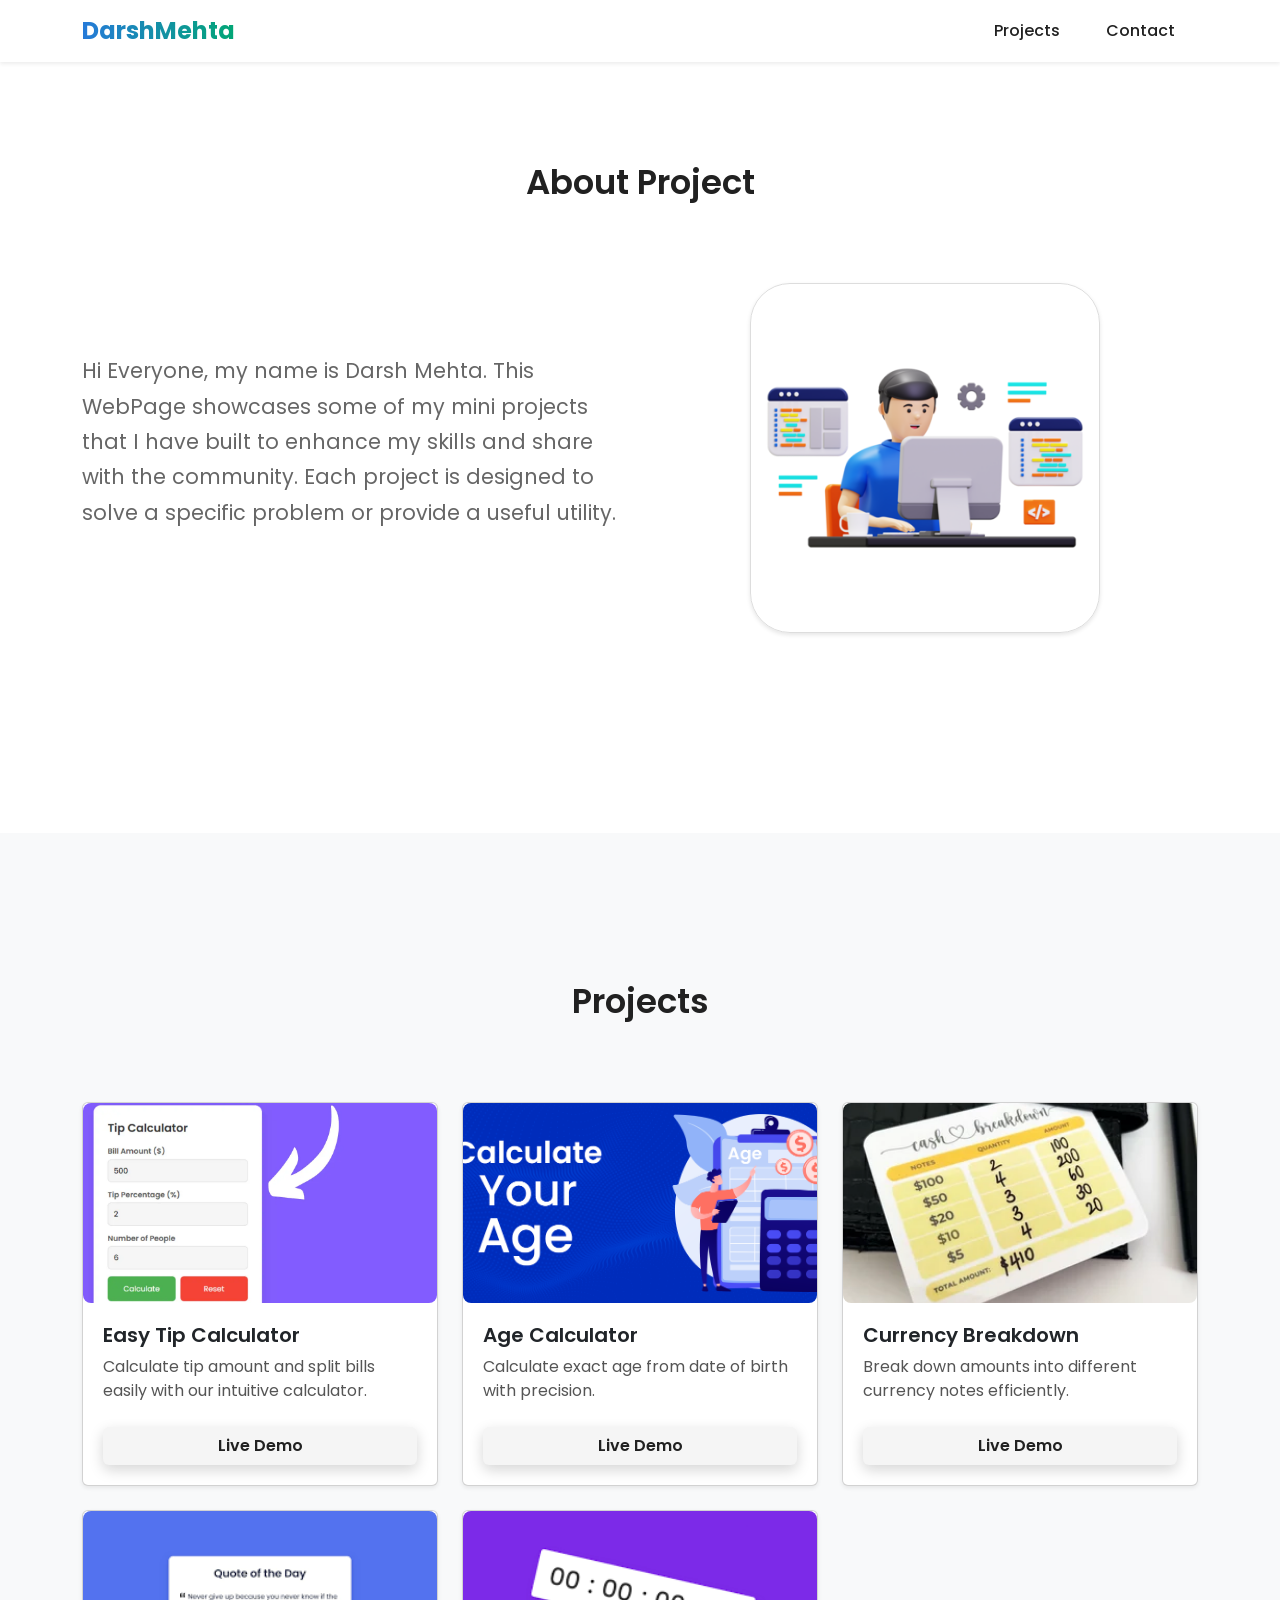
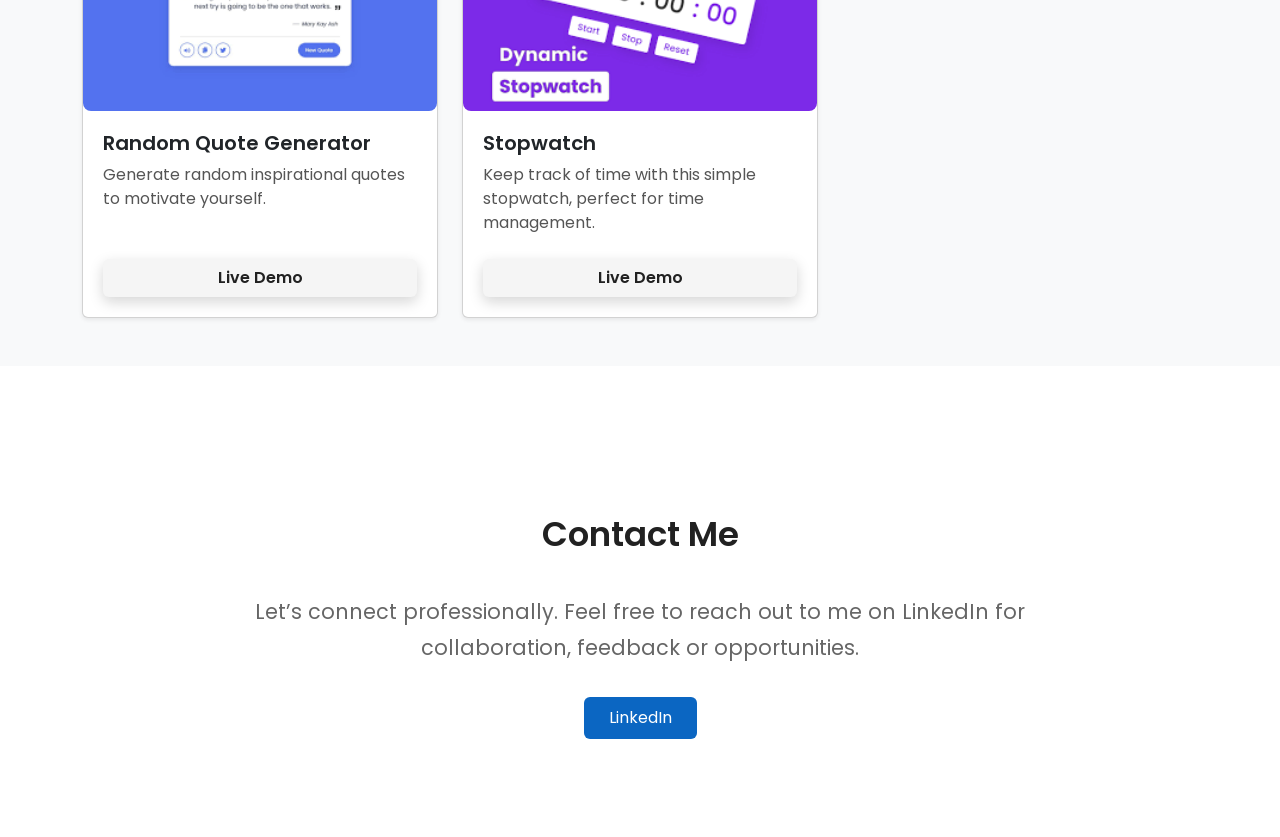
<file: index.html>
<!DOCTYPE html>
<html lang="en">
<head>
  <meta charset="UTF-8" />
  <meta name="viewport" content="width=device-width, initial-scale=1" />
  <title>Darsh Mehta - Mini JS Projects</title>
  <link href="https://cdn.jsdelivr.net/npm/bootstrap@5.3.3/dist/css/bootstrap.min.css" rel="stylesheet" />
  <link href="https://unpkg.com/aos@2.3.4/dist/aos.css" rel="stylesheet" />
  <link href="https://fonts.googleapis.com/css2?family=Poppins:wght@400;600&display=swap" rel="stylesheet" />
  <style>
    body {
      font-family: 'Poppins', sans-serif;
      background-color: #fff;
      color: #212121;
      scroll-behavior: smooth;
    }
    .navbar-brand {
      font-weight: 700;
      font-size: 1.5rem;
      background:linear-gradient(90deg, #267ad9, #01a675);
        -webkit-background-clip: text;
        -webkit-text-fill-color: transparent;
    }
    .nav-link {
      font-weight: 600;
      color: #212121;
      transition: color 0.3s ease;
      margin: 0px 15px;
    }
    .nav-item:hover .nav-link {
      color: #267ad9;
      border-bottom: 1px solid #267ad9;
    }
    .section-title {
      text-align: center;
      font-weight: 600;
      font-size: 2rem;
      margin-bottom: 1rem;
      margin-top: 100px;
    }
    .section-text {
      text-align: center;
      color: #666;
      font-size: 1.3rem;
      margin-bottom: 2rem;
      line-height: 1.7;
      max-width: 800px;
      margin-left: auto;
      margin-right: auto;
    }
    .img-fluid {
        border-radius: 40px;
        border: 1px solid #ddd;
        box-shadow: 0 2px 4px rgba(0, 0, 0, 0.1);
    }
    .card img {
      border-radius: 0.5rem;
      height: 200px;
      object-fit: cover;
    }
    .card-body {
        padding: 20px;  
    }
    .btn-custom {
      background: #f5f5f5;
      color: #212121;
      font-weight: 600;
      transition: all 0.3s ease;
      box-shadow: 0px 5px 14px rgba(10, 10, 10, 0.169);
    }
    .btn-custom:hover {
      background-color: #212121;
      color: #fff;
      font-weight: 600;
    }
    #about {
      margin-top: 80px;
      margin-bottom: 80px;
    }
    #about{
        margin-top: 100px;
        margin-bottom: 200px;
    }
    .section-title{
        font-size: 34px;
        margin-bottom: 80px;
    }
    .section-title1{
        font-size: 34px;
        margin-top: 100px;
        margin-bottom: 40px;
        font-weight: 600;
    }
    .card-title {
      font-size: 1.25rem;
      font-weight: 600;
    }
    .card-text{
        font-size: 1rem;
        color: #555;
        margin-bottom: 1.5rem;
    }
    .btn-custom1{
        margin-bottom: 50px;
        background-color: #0b66c2;
        color: #fff;
    }
    .btn-custom1:hover {
      background-color: #0a5aa2;
      color: #fff;
    }
  </style>
</head>
<body>

  <!-- Navbar -->
  <nav class="navbar navbar-expand-lg bg-white shadow-sm sticky-top">
    <div class="container">
      <a class="navbar-brand" href="#">DarshMehta</a>
      <button class="navbar-toggler" type="button" data-bs-toggle="collapse" data-bs-target="#navbarNav">
        <span class="navbar-toggler-icon"></span>
      </button>
      <div class="collapse navbar-collapse justify-content-end" id="navbarNav">
        <ul class="navbar-nav">
          <li class="nav-item"><a class="nav-link fw-medium" href="#projects">Projects</a></li>
          <li class="nav-item"><a class="nav-link fw-medium" href="#contact">Contact</a></li>
        </ul>
      </div>
    </div>
  </nav>

  <!-- About Section -->
<section id="about" data-aos="fade-up">
  <div class="container">
    <h2 class="section-title">About Project</h2>
    <div class="row align-items-center">
      <!-- Text Column -->
      <div class="col-md-6 mb-4 mb-md-0">
        <p class="section-text text-md-start text-left">
            Hi Everyone, my name is Darsh Mehta. This WebPage showcases some of my mini projects that I have built to enhance my skills and share with the community.
            Each project is designed to solve a specific problem or provide a useful utility.
        </p>
      </div>

      <!-- Image Column -->
      <div class="col-md-6 text-center">
        <img src="3d-coder-working-on-website-illustration-png.webp" alt="Darsh Mehta Photo" class="img-fluid" style="max-height: 350px; object-fit: cover;">
      </div>
    </div>
  </div>
</section>

  <!-- Projects Section -->
  <section id="projects" class="py-5 bg-light">
    <div class="container">
      <h2 class="section-title" data-aos="fade-up">Projects</h2>
      <div class="row g-4">
        <div class="col-md-6 col-lg-4" data-aos="zoom-in" data-aos-delay="100">
          <div class="card h-100 shadow-sm">
            <img src="TipCalc.webp" class="card-img-top" alt="Tip Calculator" />
            <div class="card-body d-flex flex-column">
              <h5 class="card-title">Easy Tip Calculator</h5>
              <p class="card-text">Calculate tip amount and split bills easily with our intuitive calculator.</p>
              <a href="tip.html" class="btn btn-custom mt-auto">Live Demo</a>
            </div>
          </div>
        </div>
        <div class="col-md-6 col-lg-4" data-aos="zoom-in" data-aos-delay="200">
          <div class="card h-100 shadow-sm">
            <img src="age.png" class="card-img-top" alt="Age Calculator" />
            <div class="card-body d-flex flex-column">
              <h5 class="card-title">Age Calculator</h5>
              <p class="card-text">Calculate exact age from date of birth with precision.</p>
              <a href="Age.html" class="btn btn-custom mt-auto">Live Demo</a>
            </div>
          </div>
        </div>
        <div class="col-md-6 col-lg-4" data-aos="zoom-in" data-aos-delay="300">
          <div class="card h-100 shadow-sm">
            <img src="currency.webp" class="card-img-top" alt="Currency Breakdown" />
            <div class="card-body d-flex flex-column">
              <h5 class="card-title">Currency Breakdown</h5>
              <p class="card-text">Break down amounts into different currency notes efficiently.</p>
              <a href="currency.html" class="btn btn-custom mt-auto">Live Demo</a>
            </div>
          </div>
        </div>
        <div class="col-md-6 col-lg-4" data-aos="zoom-in" data-aos-delay="400">
          <div class="card h-100 shadow-sm">
            <img src="quote.png" class="card-img-top" alt="Quote Generator" />
            <div class="card-body d-flex flex-column">
              <h5 class="card-title">Random Quote Generator</h5>
              <p class="card-text">Generate random inspirational quotes to motivate yourself.</p>
              <a href="quote.html" class="btn btn-custom mt-auto">Live Demo</a>
            </div>
          </div>
        </div>
        <div class="col-md-6 col-lg-4" data-aos="zoom-in" data-aos-delay="500">
          <div class="card h-100 shadow-sm">
            <img src="Stopwatch.png" class="card-img-top" alt="Stopwatch" />
            <div class="card-body d-flex flex-column">
              <h5 class="card-title">Stopwatch</h5>
              <p class="card-text">Keep track of time with this simple stopwatch, perfect for time management.</p>
              <a href="stopwatch.html" class="btn btn-custom mt-auto">Live Demo</a>
            </div>
          </div>
        </div>
      </div>
    </div>
  </section>

  <!-- Contact Section -->
  <section id="contact" class="py-5">
    <div class="container text-center" data-aos="fade-up">
      <h2 class="section-title1">Contact Me</h2>
      <p class="section-text">Let’s connect professionally. Feel free to reach out to me on LinkedIn for collaboration, feedback or opportunities.</p>
      <a href="https://www.linkedin.com/in/darsh-mehta-0b266b306" target="_blank" class="btn btn-custom1 px-4 py-2">
        LinkedIn
      </a>
    </div>
  </section>

  <!-- Scripts -->
  <script src="https://cdn.jsdelivr.net/npm/bootstrap@5.3.3/dist/js/bootstrap.bundle.min.js"></script>
  <script src="https://unpkg.com/aos@2.3.4/dist/aos.js"></script>
  <script>
    AOS.init({
      duration: 1000,
      once: true,
    });
  </script>
</body>
</html>
</file>
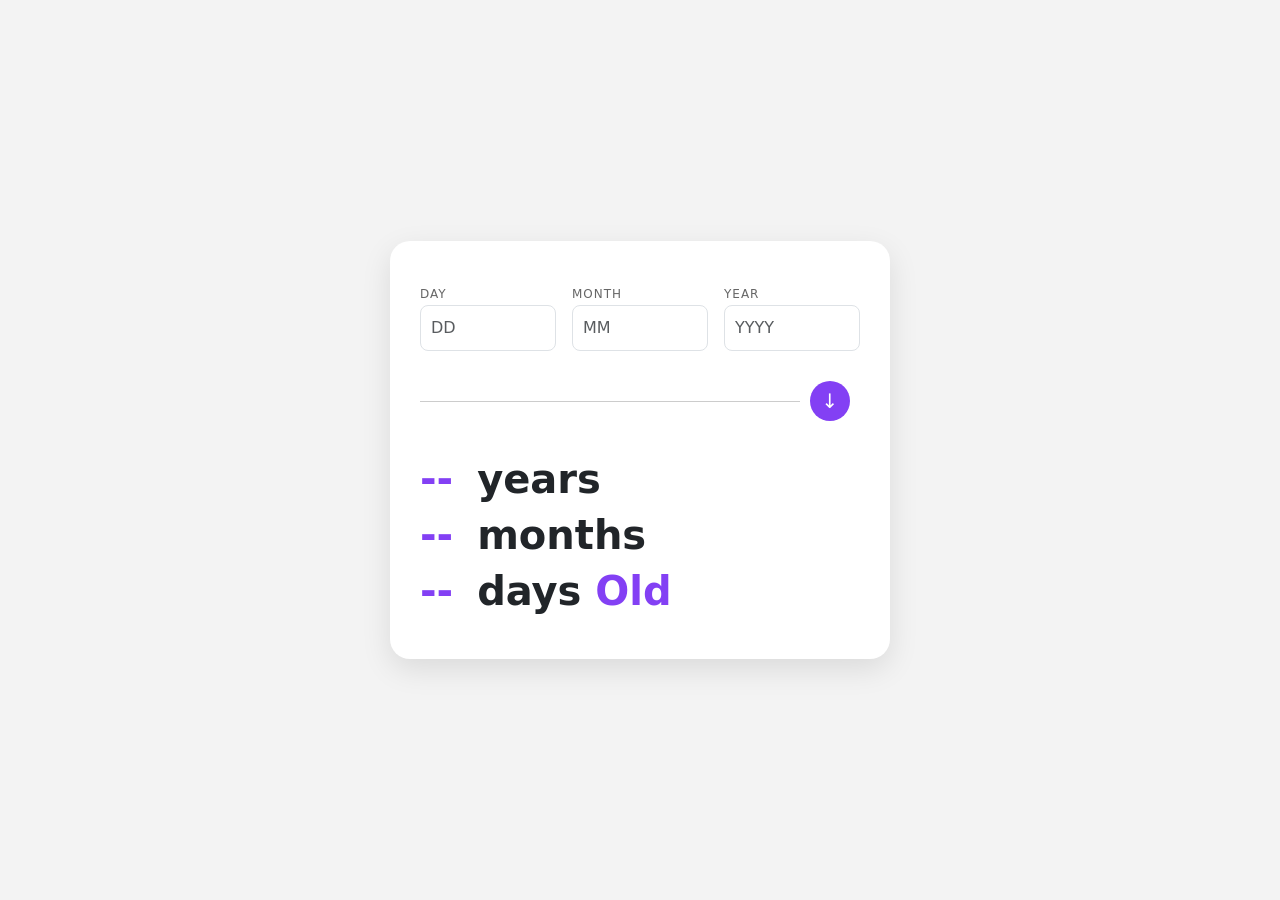
<file: Age.html>
<!DOCTYPE html>
<html lang="en">
<head>
  <meta charset="UTF-8">
  <title>Age Calculator</title>
  <meta name="viewport" content="width=device-width, initial-scale=1">

  <!-- Bootstrap 5 CSS CDN -->
  <link href="https://cdn.jsdelivr.net/npm/bootstrap@5.3.0/dist/css/bootstrap.min.css" rel="stylesheet">

  <style>
    body {
      background-color: #f3f3f3;
      display: flex;
      justify-content: center;
      align-items: center;
      height: 100vh;
      margin: 0;
    }

    .date-container {
      background-color: white;
      border-radius: 20px;
      padding: 40px 30px;
      max-width: 500px;
      width: 100%;
      box-shadow: 0 10px 30px rgba(0, 0, 0, 0.1);
    }

    label {
      font-size: 12px;
      color: #666;
      text-transform: uppercase;
      letter-spacing: 1px;
    }

    input.form-control {
      padding: 10px;
      font-size: 16px;
      border-radius: 8px;
    }

    .divider {
      display: flex;
      align-items: center;
      margin: 30px 0;
    }

    .divider::before {
      content: "";
      flex-grow: 1;
      height: 1px;
      background-color: #ccc;
    }

    .circle-icon {
      width: 40px;
      height: 40px;
      background-color: #8340f4;
      border-radius: 50%;
      color: white;
      display: flex;
      justify-content: center;
      align-items: center;
      font-size: 20px;
      margin: 0 10px;
      cursor: pointer;
    }

    .result {
      font-size: 40px;
      font-weight: bold;
      line-height: 1.4;
    }

    .result span {
      color: #8340f4;
      margin-right: 10px;
    }

    @media (max-width: 576px) {
      .result {
        font-size: 28px;
      }
    }
  </style>
</head>
<body>

  <div class="date-container">
    <form id="ageForm">
      <div class="row g-3">
        <div class="col-4">
          <label for="day">Day</label>
          <input type="number" class="form-control" id="day" placeholder="DD" min="1" max="31">
        </div>
        <div class="col-4">
          <label for="month">Month</label>
          <input type="number" class="form-control" id="month" placeholder="MM" min="1" max="12">
        </div>
        <div class="col-4">
          <label for="year">Year</label>
          <input type="number" class="form-control" id="year" placeholder="YYYY" min="1900" max="2100">
        </div>
      </div>
    </form>

    <div class="divider">
      <div class="circle-icon" onclick="calculateAge()">↓</div>
    </div>

    <div class="result">
      <div><span id="years">--</span> years</div>
      <div><span id="months">--</span> months</div>
      <div><span id="days">--</span> days <span>Old</span></div>
    </div>
  </div>

  <script>
    function calculateAge() {
      const day = parseInt(document.getElementById("day").value);
      const month = parseInt(document.getElementById("month").value) - 1; // JS months start at 0
      const year = parseInt(document.getElementById("year").value);

      if (isNaN(day) || isNaN(month) || isNaN(year)) {
        alert("Please enter a valid date.");
        return;
      }

      const birthDate = new Date(year, month, day);
      const today = new Date();

      if (birthDate > today) {
        alert("Birth date cannot be in the future.");
        return;
      }

      let ageYears = today.getFullYear() - birthDate.getFullYear();
      let ageMonths = today.getMonth() - birthDate.getMonth();
      let ageDays = today.getDate() - birthDate.getDate();

      if (ageDays < 0) {
        ageMonths--;
        const prevMonth = new Date(today.getFullYear(), today.getMonth(), 0);
        ageDays += prevMonth.getDate();
      }

      if (ageMonths < 0) {
        ageYears--;
        ageMonths += 12;
      }

      document.getElementById("years").textContent = ageYears;
      document.getElementById("months").textContent = ageMonths;
      document.getElementById("days").textContent = ageDays;
    }
  </script>

  <!-- Bootstrap 5 JS -->
  <script src="https://cdn.jsdelivr.net/npm/bootstrap@5.3.0/dist/js/bootstrap.bundle.min.js"></script>
</body>
</html>
</file>
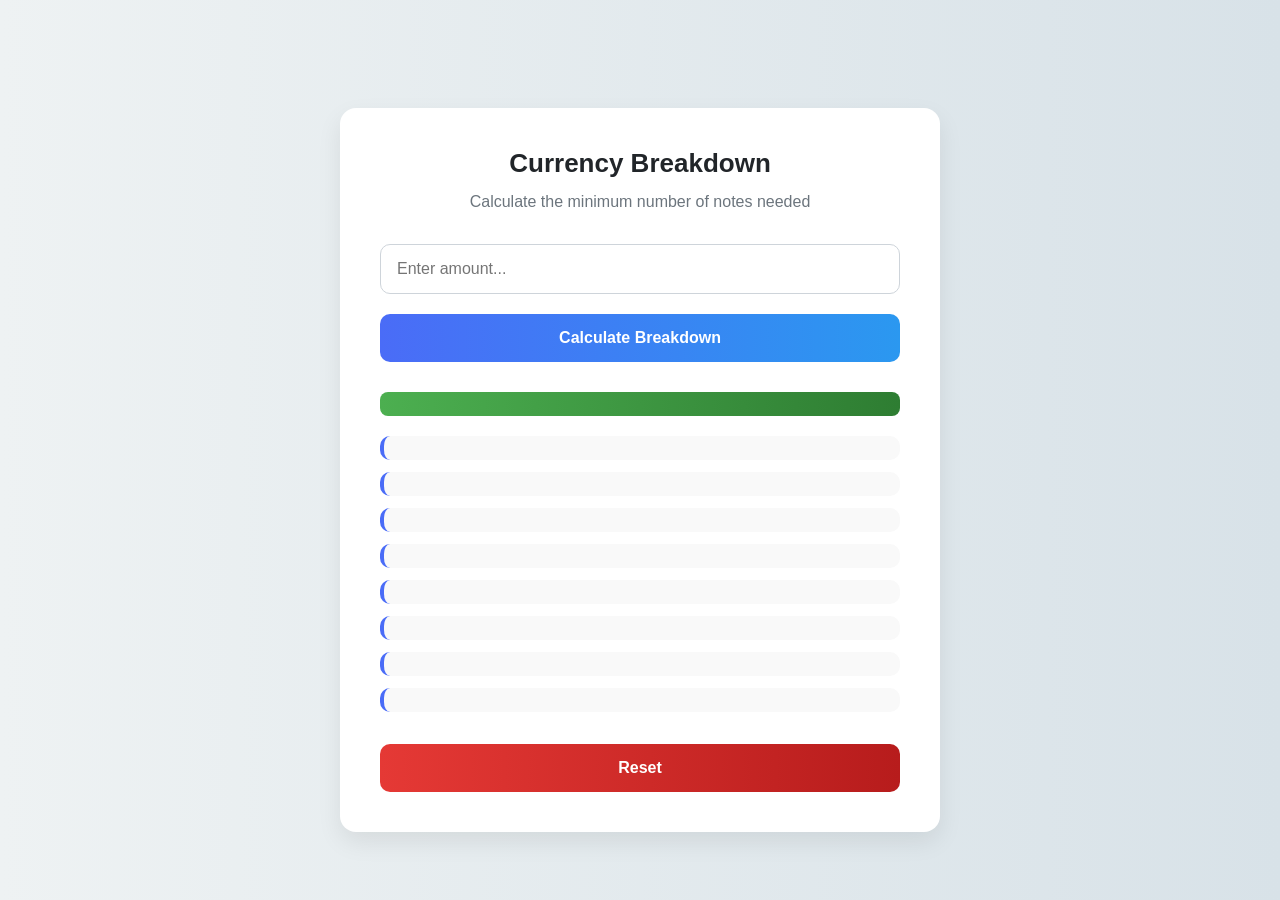
<file: currency.html>
<!DOCTYPE html>
<html lang="en">
<head>
  <meta charset="UTF-8" />
  <meta name="viewport" content="width=device-width, initial-scale=1.0"/>
  <title>Modern Currency Breakdown</title>
  <link href="https://cdn.jsdelivr.net/npm/bootstrap@5.3.3/dist/css/bootstrap.min.css" rel="stylesheet">

  <style>
    :root {
      --main-gradient: linear-gradient(to right, #4a6cf7, #2b98f0);
      --success-gradient: linear-gradient(to right, #4CAF50, #2e7d32);
      --danger-gradient: linear-gradient(to right, #e53935, #b71c1c);
    }

    * {
      box-sizing: border-box;
      margin: 0;
      padding: 0;
    }

    body {
      background: linear-gradient(to right, #eef2f3, #d8e2e8);
      font-family: 'Segoe UI', sans-serif;
      min-height: 100vh;
      display: flex;
      align-items: center;
      justify-content: center;
      padding: 20px;
    }

    .card-box {
      width: 100%;
      max-width: 600px;
      background: #fff;
      border-radius: 16px;
      box-shadow: 0 10px 25px rgba(0, 0, 0, 0.08);
      padding: 40px;
      margin-top: 40px;
    }

    h1 {
      font-size: 26px;
      font-weight: 600;
      text-align: center;
      margin-bottom: 10px;
    }

    p.description {
      text-align: center;
      color: #6c757d;
      margin-bottom: 30px;
    }

    input[type="number"] {
      width: 100%;
      padding: 12px 16px;
      border: 1px solid #ced4da;
      border-radius: 10px;
      font-size: 16px;
      margin-bottom: 20px;
    }

    button {
      width: 100%;
      padding: 12px;
      font-size: 16px;
      font-weight: 600;
      border: none;
      border-radius: 10px;
      color: white;
      background: var(--main-gradient);
      transition: 0.3s ease;
    }

    button:hover {
      transform: translateY(-2px);
      box-shadow: 0 6px 12px rgba(74, 108, 247, 0.4);
    }

    .total-amount {
      background: var(--success-gradient);
      color: white;
      padding: 12px;
      border-radius: 8px;
      font-weight: 600;
      text-align: center;
      margin: 30px 0 20px;
    }

    .currency-item {
      background: #f9f9f9;
      border-left: 4px solid #4a6cf7;
      padding: 12px 16px;
      border-radius: 10px;
      margin-bottom: 12px;
    }

    .currency-item.zero {
      opacity: 0.4;
      pointer-events: none;
    }

    .currency-note {
      font-weight: 600;
      font-size: 16px;
      color: #343a40;
    }

    .currency-total,
    .currency-remaining {
      font-size: 14px;
      color: #6c757d;
    }

    .reset-btn {
      margin-top: 20px;
      background: var(--danger-gradient);
    }

    @media (max-width: 576px) {
      .card-box {
        padding: 25px;
      }

      h1 {
        font-size: 22px;
      }

      .currency-note {
        font-size: 15px;
      }
    }
  </style>
</head>
<body>

  <div class="card-box">
    <h1>Currency Breakdown</h1>
    <p class="description">Calculate the minimum number of notes needed</p>

    <input type="number" id="amount" placeholder="Enter amount..." />
    <button onclick="calculate()">Calculate Breakdown</button>

    <div id="Result" class="hide">
      <div class="total-amount" id="totalAmount"></div>

      <!-- Currency Items -->
      <div class="currency-item" id="twoThousand">
        <div class="currency-note" id="twoT"></div>
        <div class="currency-total" id="twoTH"></div>
        <div class="currency-remaining" id="cur1"></div>
      </div>

      <div class="currency-item" id="fiveHundred">
        <div class="currency-note" id="fiveH"></div>
        <div class="currency-total" id="fiveH1"></div>
        <div class="currency-remaining" id="cur2"></div>
      </div>

      <div class="currency-item" id="twoHundred">
        <div class="currency-note" id="twoH"></div>
        <div class="currency-total" id="twoH1"></div>
        <div class="currency-remaining" id="cur3"></div>
      </div>

      <div class="currency-item" id="oneHundred">
        <div class="currency-note" id="oneH"></div>
        <div class="currency-total" id="oneH1"></div>
        <div class="currency-remaining" id="cur4"></div>
      </div>

      <div class="currency-item" id="fifty">
        <div class="currency-note" id="fiveT"></div>
        <div class="currency-total" id="fiveT1"></div>
        <div class="currency-remaining" id="cur5"></div>
      </div>

      <div class="currency-item" id="twenty">
        <div class="currency-note" id="two"></div>
        <div class="currency-total" id="two1"></div>
        <div class="currency-remaining" id="cur6"></div>
      </div>

      <div class="currency-item" id="ten">
        <div class="currency-note" id="ten"></div>
        <div class="currency-total" id="ten1"></div>
        <div class="currency-remaining" id="cur7"></div>
      </div>

      <div class="currency-item" id="one">
        <div class="currency-note" id="one"></div>
        <div class="currency-total" id="one1"></div>
        <div class="currency-remaining" id="cur8"></div>
      </div>

      <button class="reset-btn" onclick="resetBreakdown()">Reset</button>
    </div>
  </div>

  <script>
    function calculate() {
      const amountInput = document.getElementById("amount");
      let amount = parseInt(amountInput.value);

      if (!amount || amount <= 0) {
        alert("Please enter a valid amount!");
        return;
      }

      const result = document.getElementById("Result");
      result.classList.remove("hide");

      document.getElementById("totalAmount").innerText = `Total Amount: ₹${amount.toLocaleString()}`;

      const breakdowns = [
        { denom: 2000, ids: ["twoT", "twoTH", "cur1"], container: "twoThousand" },
        { denom: 500, ids: ["fiveH", "fiveH1", "cur2"], container: "fiveHundred" },
        { denom: 200, ids: ["twoH", "twoH1", "cur3"], container: "twoHundred" },
        { denom: 100, ids: ["oneH", "oneH1", "cur4"], container: "oneHundred" },
        { denom: 50, ids: ["fiveT", "fiveT1", "cur5"], container: "fifty" },
        { denom: 20, ids: ["two", "two1", "cur6"], container: "twenty" },
        { denom: 10, ids: ["ten", "ten1", "cur7"], container: "ten" },
        { denom: 1, ids: ["one", "one1", "cur8"], container: "one" }
      ];

      for (let item of breakdowns) {
        let count = Math.floor(amount / item.denom);
        let total = count * item.denom;
        amount %= item.denom;

        const [noteEl, totalEl, remainEl] = item.ids.map(id => document.getElementById(id));
        const container = document.getElementById(item.container);

        if (count > 0) {
          noteEl.innerText = `₹${item.denom} Note: ${count}`;
          totalEl.innerText = `Total: ₹${total.toLocaleString()}`;
          remainEl.innerText = `Remaining: ₹${amount.toLocaleString()}`;
          container.classList.remove("zero");
        } else {
          noteEl.innerText = `₹${item.denom} Note: 0`;
          totalEl.innerText = `Total: ₹0`;
          remainEl.innerText = `Remaining: ₹${amount.toLocaleString()}`;
          container.classList.add("zero");
        }
      }
    }

    function resetBreakdown() {
      window.location.reload();
    }

    document.getElementById("amount").addEventListener("keypress", function (event) {
      if (event.key === "Enter") {
        calculate();
      }
    });

    
  </script>
</body>
</html>
</file>
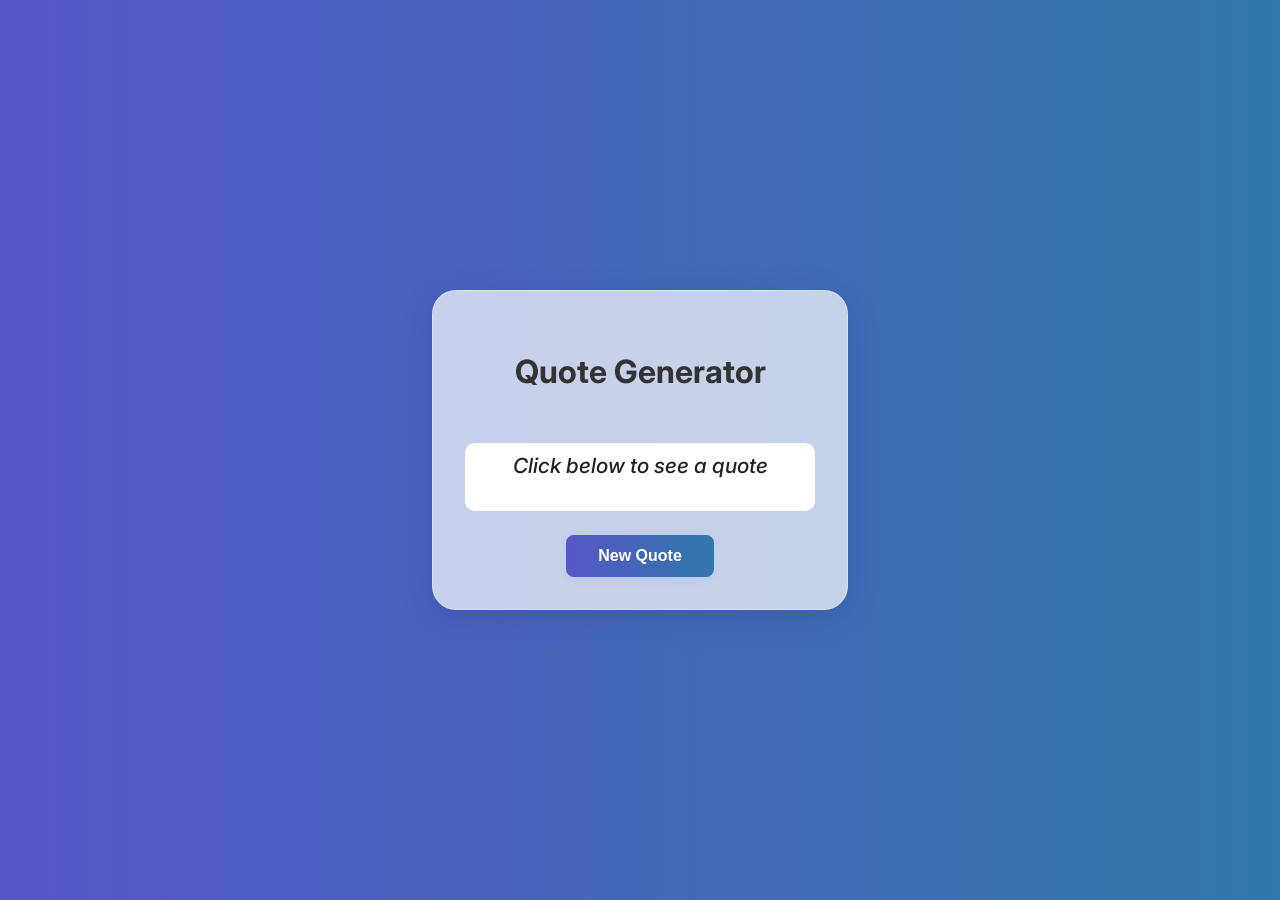
<file: Quote.html>
<!DOCTYPE html>
<html lang="en">
<head>
  <meta charset="UTF-8">
  <title>Random Quote Generator</title>
  <!-- Google Fonts: Inter -->
  <link href="https://fonts.googleapis.com/css2?family=Inter:wght@400;700&display=swap" rel="stylesheet">
  <style>
body {
  min-height: 100vh;
  margin: 0;
  display: flex;
  justify-content: center;
  align-items: center;
  background: linear-gradient(
        to right,rgb(86, 86, 199),rgb(48, 120, 169)
    );
  font-family: 'Inter', Arial, sans-serif;
}

.quote-box {
  background: rgba(255, 255, 255, 0.7);
  box-shadow: 0 8px 32px 0 rgba(31, 38, 135, 0.18);
  backdrop-filter: blur(8px);
  -webkit-backdrop-filter: blur(8px);
  border-radius: 24px;
  border: 1px solid rgba(255,255,255,0.3);
  padding: 40px 32px 32px 32px;
  width: 350px;
  text-align: center;
  transition: box-shadow 0.2s;
}

.quote-box:hover {
  box-shadow: 0 12px 40px 0 rgba(31, 38, 135, 0.22);
}

h1 {
  color: #333;
  font-size: 2rem;
  margin-bottom: 16px;
  font-weight: 700;
}

#author {
  color: #555;
  font-style: italic;
  font-size: 1.1rem;
  margin-bottom: 12px;
  min-height: 24px;
}

#quote {
  color: #222;
  font-size: 1.3rem;
  font-weight: 500;
  margin: 0 0 24px 0;
  min-height: 48px;
  transition: color 0.2s;
}

button {
  padding: 12px 32px;
 background: linear-gradient(
        to right,rgb(86, 86, 199),rgb(48, 120, 169)
    );
  border: none;
  border-radius: 8px;
  color: #fff;
  font-size: 1rem;
  font-weight: 600;
  cursor: pointer;
  box-shadow: 0 2px 8px rgba(80, 143, 255, 0.12);
  transition: background 0.2s, box-shadow 0.2s;
}
button:hover {
  background: linear-gradient(
        to right,rgb(107, 107, 198),rgb(63, 128, 172));
  box-shadow: 0 4px 16px rgba(80, 143, 255, 0.18);
}
#quote{
    /* background:linear-gradient(90deg, #cbdbf9 50%, #e8fff7 100%); */
    background-color: #fff;
    border: 0px solid;
    padding: 10px;
    border-radius: 10px;
    font-style: italic;
}
  </style>
</head>
<body>
  <div class="quote-box">
    <h1>Quote Generator</h1>
    <div id="author"></div>
    <div id="quote">Click below to see a quote</div>
    <button onclick="newQuote()">New Quote</button>
  </div>
  <script>
    const quotes = [
      { text: "Believe in yourself." },
      { text: "You are capable of amazing things." },
      { text: "Every moment is a fresh beginning." },
      { text: "Don't watch the clock; do what it does. Keep going."},
      { text: "Stay positive, work hard, make it happen."},
      { text: "Keep on Going, You got this." }
    ];

    function newQuote() {
      const randomIndex = Math.floor(Math.random() * quotes.length);
      document.getElementById("quote").innerText = quotes[randomIndex].text;
      
    }
  </script>
</body>
</html>
</file>
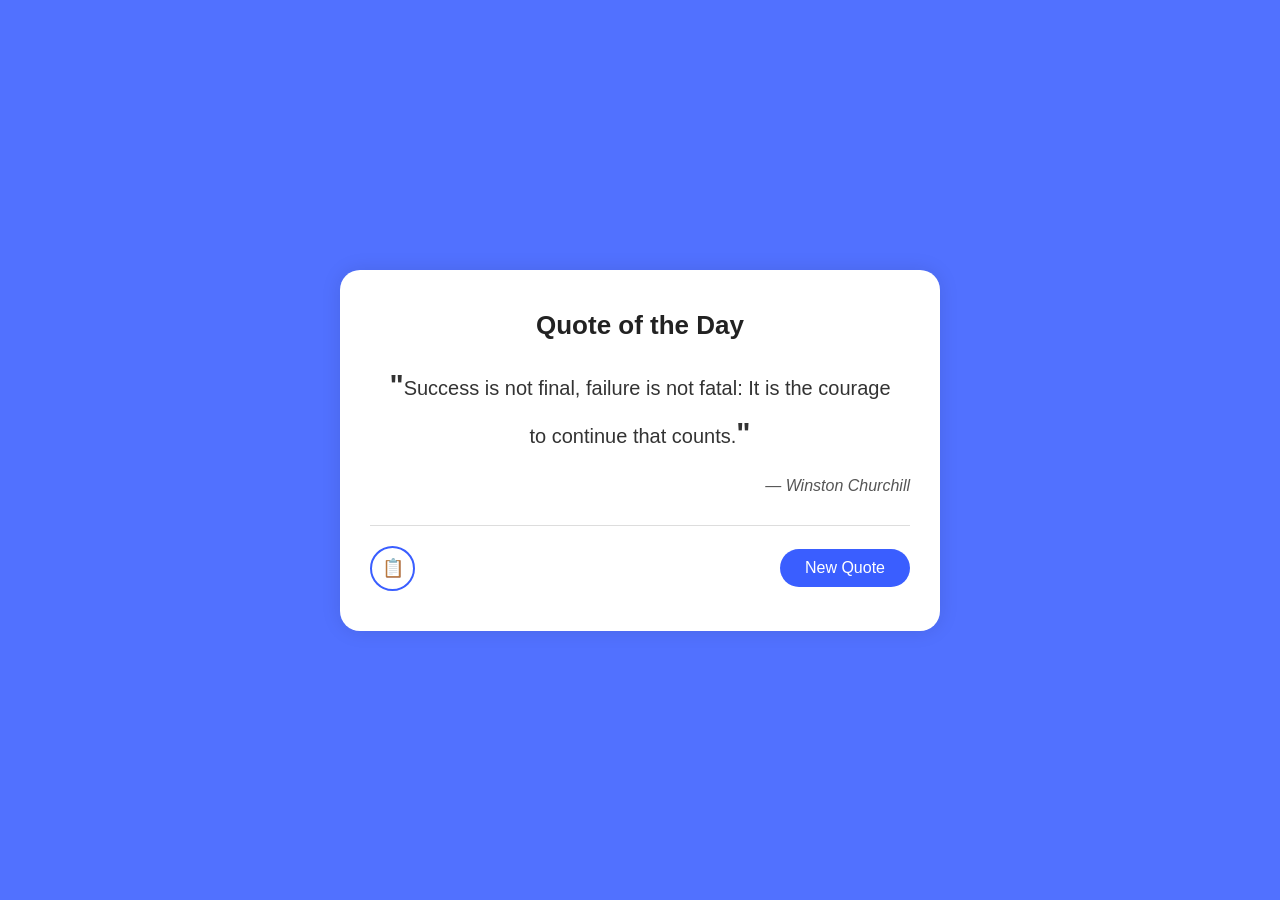
<file: quote.html>
<!DOCTYPE html>
<html lang="en">
<head>
  <meta charset="UTF-8" />
  <meta name="viewport" content="width=device-width, initial-scale=1.0"/>
  <title>Quote of the Day</title>
  <style>
    * {
      box-sizing: border-box;
      margin: 0;
      padding: 0;
    }

    body {
      font-family: 'Segoe UI', sans-serif;
      background: #3a5effe0;
      min-height: 100vh;
      display: flex;
      align-items: center;
      justify-content: center;
      padding: 20px;
    }

    .container {
      background: white;
      border-radius: 20px;
      padding: 40px 30px;
      width: 100%;
      max-width: 600px;
      box-shadow: 0 0 20px rgba(0,0,0,0.1);
      text-align: center;
    }

    h2 {
      font-size: 26px;
      font-weight: bold;
      margin-bottom: 20px;
      color: #222;
    }

    .quote {
      font-size: 20px;
      line-height: 1.6;
      margin: 20px 0;
      position: relative;
      padding: 0 10px;
      color: #333;
    }

    .quote::before,
    .quote::after {
      content: '"';
      font-size: 30px;
      color: #333;
      font-weight: bold;
    }

    .author {
      font-style: italic;
      color: #555;
      text-align: right;
      margin-top: 10px;
      font-size: 16px;
    }

    .buttons {
      display: flex;
      justify-content: space-between;
      align-items: center;
      margin-top: 30px;
      border-top: 1px solid #ddd;
      padding-top: 20px;
      flex-wrap: wrap;
      gap: 10px;
    }

    .left-buttons {
      display: flex;
      gap: 15px;
      flex-wrap: wrap;
    }

    .btn-icon {
      width: 45px;
      height: 45px;
      border: 2px solid #3a5eff;
      border-radius: 50%;
      display: flex;
      align-items: center;
      justify-content: center;
      cursor: pointer;
      transition: 0.3s;
      color: #3a5eff;
      font-size: 18px;
    }

    .btn-icon:hover {
      background: #3a5eff;
      color: white;
    }

    .new-quote-btn {
      background: #3a5eff;
      color: white;
      padding: 10px 25px;
      border: none;
      border-radius: 25px;
      font-size: 16px;
      cursor: pointer;
      transition: 0.3s;
    }

    .new-quote-btn:hover {
      background: #234adc;
    }

    @media (max-width: 480px) {
      .quote {
        font-size: 18px;
      }

      h2 {
        font-size: 22px;
      }

      .author {
        font-size: 14px;
      }

      .btn-icon {
        width: 40px;
        height: 40px;
        font-size: 16px;
      }

      .new-quote-btn {
        width: 100%;
        font-size: 15px;
        padding: 10px 0;
      }

      .buttons {
        flex-direction: column;
        align-items: stretch;
      }

      .left-buttons {
        justify-content: center;
        width: 100%;
      }
    }
  </style>
</head>
<body>
  <div class="container">
    <h2>Quote of the Day</h2>
    <div class="quote" id="quote">Loading...</div>
    <div class="author" id="author">—</div>

    <div class="buttons">
      <div class="left-buttons">
        <div class="btn-icon" onclick="copyQuote()">📋</div>
      </div>
      <button class="new-quote-btn" onclick="newQuote()">New Quote</button>
    </div>
  </div>

  <script>
    const quotes = [
      {
        quote: "Never give up because you never know if the next try is going to be the one that works.",
        author: "Mary Kay Ash"
      },
      {
        quote: "Success is not final, failure is not fatal: It is the courage to continue that counts.",
        author: "Winston Churchill"
      },
      {
        quote: "Life is what happens when you're busy making other plans.",
        author: "John Lennon"
      },
      {
        quote: "Believe you can and you're halfway there.",
        author: "Theodore Roosevelt"
      },
      {
        quote: "Don't watch the clock; do what it does. Keep going.",
        author: "Sam Levenson"
      }
    ];

    const quoteEl = document.getElementById('quote');
    const authorEl = document.getElementById('author');

    function newQuote() {
      const random = quotes[Math.floor(Math.random() * quotes.length)];
      quoteEl.textContent = random.quote;
      authorEl.textContent = "— " + random.author;
    }

    function copyQuote() {
      const text = `"${quoteEl.textContent}"\n${authorEl.textContent}`;
      navigator.clipboard.writeText(text);
      alert("Quote copied to clipboard!");
    }

    // Load a quote when page opens
    newQuote();
  </script>
</body>
</html>
</file>
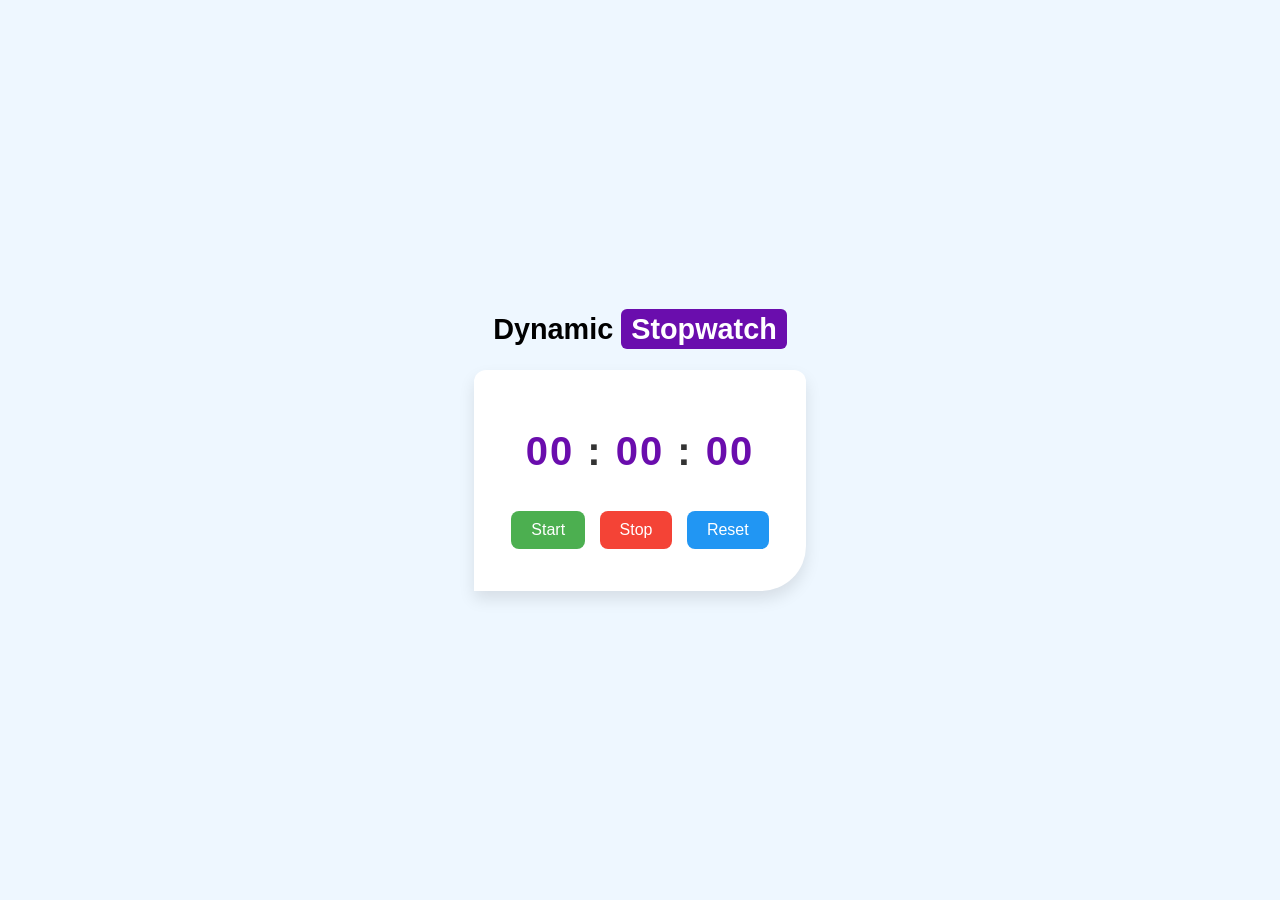
<file: stopwatch.html>
<!DOCTYPE html>
<html lang="en">
<head>
  <meta charset="UTF-8" />
  <meta name="viewport" content="width=device-width, initial-scale=1.0"/>
  <title>Dynamic Stopwatch</title>
  <style>
    body {
      margin: 0;
      padding: 0;
      font-family: 'Segoe UI', sans-serif;
      background-color: #eef7ff; /* soft blue */
      display: flex;
      justify-content: center;
      align-items: center;
      height: 100vh;
      flex-direction: column;
    }

    .container {
      text-align: center;
    }

    .stopwatch {
      background: #fff;
      padding: 2rem;
      border-radius: 12px 12px 45px 0px;
      box-shadow: 0 8px 16px rgba(0,0,0,0.1);
      margin-bottom: 20px;
    }

    #display {
      font-size: 2.5rem;
      color: #333;
      letter-spacing: 2px;
    }

    #display span {
      color: #6a0dad;
    }

    .buttons button {
      padding: 10px 20px;
      margin: 10px 5px;
      font-size: 1rem;
      border: none;
      border-radius: 8px;
      cursor: pointer;
      color: #fff;
      transition: 0.2s;
    }

    .buttons #start{
        background-color: #4CAF50; /* green */;
    }
    .buttons #start:hover {
        background-color: #45a049; /* dark green */;
    }

    .buttons #stop {
        background-color: #f44336; /* red */;
    }
    .buttons #stop:hover {
        background-color: #e53935; /* dark red */;
    }

    .buttons #reset {
        background-color: #2196F3; /* blue */;
    }
    .buttons #reset:hover {
        background-color: #1976D2; /* dark blue */;
    }

    .buttons button:hover {
        transform: translateY(-2px);
        box-shadow: 0 4px 8px rgba(0,0,0,0.2);  
    }
    .label h2 {
      font-size: 1.8rem;
      font-weight: 600;
    }

    .label span {
      background: #6a0dad;
      color: #fff;
      padding: 4px 10px;
      border-radius: 6px;
    }
  </style>
</head>
<body>
  <div class="container">
    <div class="label">
      <h2>Dynamic <span>Stopwatch</span></h2>
    </div>
    <div class="stopwatch">
      <h1 id="display">
        <span id="minute">00</span> :
        <span id="second">00</span> :
        <span id="millisecond">00</span>
      </h1>
      <div class="buttons">
        <button id="start" onclick="start()">Start</button>
        <button id="stop" onclick="stop()">Stop</button>
        <button id="reset" onclick="reset()">Reset</button>
      </div>
    </div>
    
  </div>

  <script>
    let min = 0;
    let sec = 0;
    let mill = 0;
    let timer = false;

    start = () => {
      if (!timer) {
        timer = true;
        stopwatch();
      }
    }

    stop = () => {
      if (timer) {
        timer = false;
      }
    }

    reset = () => {
      min = 0;
      sec = 0;
      mill = 0;
      timer = false;
      updatevalue();
    }

    updatevalue = () => {
      document.getElementById("minute").innerHTML = String(min).padStart(2, "0");
      document.getElementById("second").innerHTML = String(sec).padStart(2, "0");
      document.getElementById("millisecond").innerHTML = String(mill).padStart(2, "0");
    }

    stopwatch = () => {
      if (timer == true) {
        mill++;
        if (mill == 100) {
          sec++;
          mill = 0;
        }
        if (sec == 60) {
          min++;
          sec = 0;
        }
        updatevalue();
        setTimeout(stopwatch, 10);
      }
    }
  </script>
</body>
</html>
</file>
